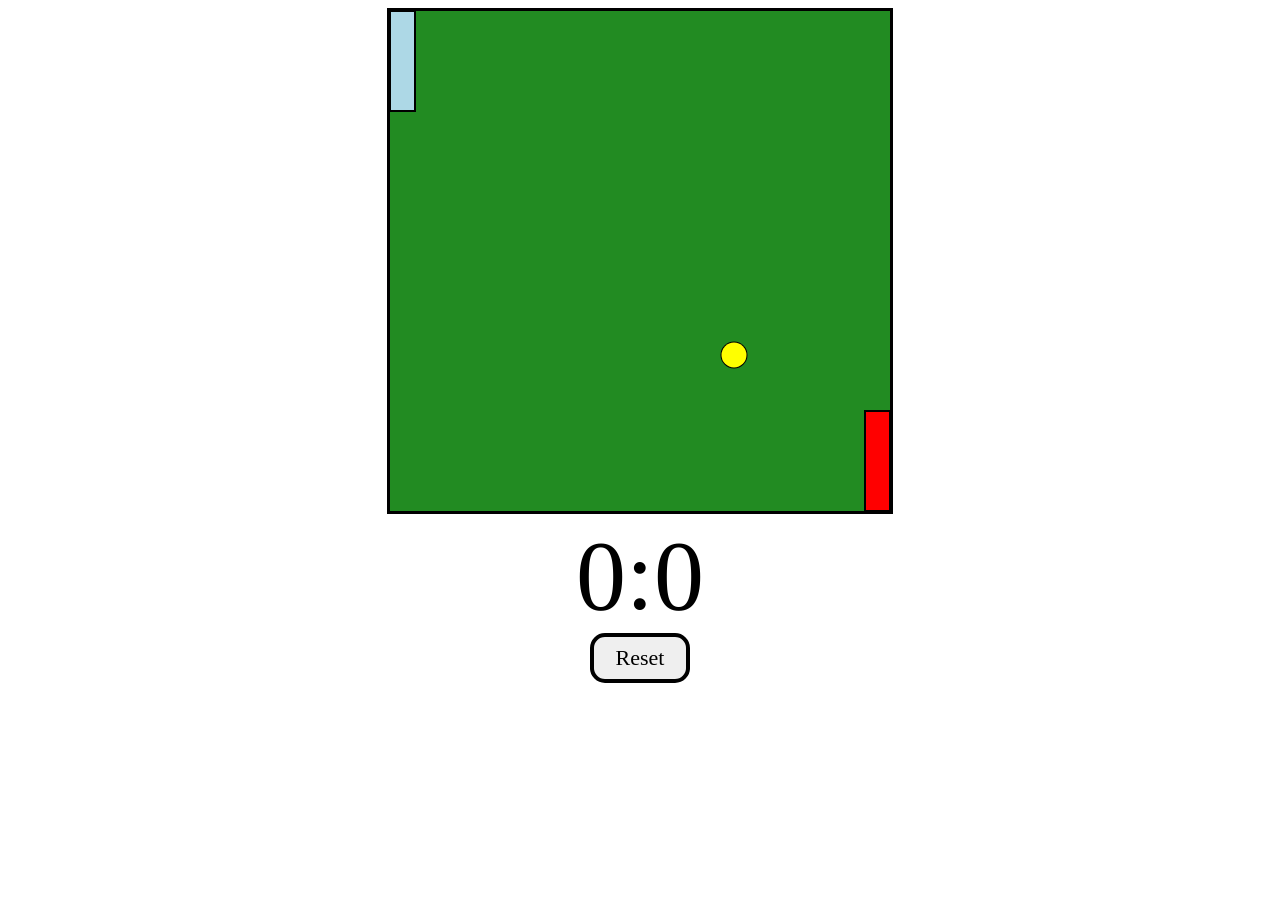
<file: Padel Game/index.html>
<!DOCTYPE html>
<html lang="en">
<head>
    <meta charset="UTF-8">
    <meta name="viewport" content="width=device-width, initial-scale=1.0">
    <link rel="stylesheet" href="style.css">
    <title>Padel Game</title>
</head>
<body>

    <div id="gameContainer">
        <canvas id="gameBoard" width="500" height="500"></canvas>
        <div id="scoreText">0:0</div>
        <button id="resetBtn">Reset</button>
    </div>
    
    <script type="module" src="main.js">
    </script>
    
</body>
</html>
</file>
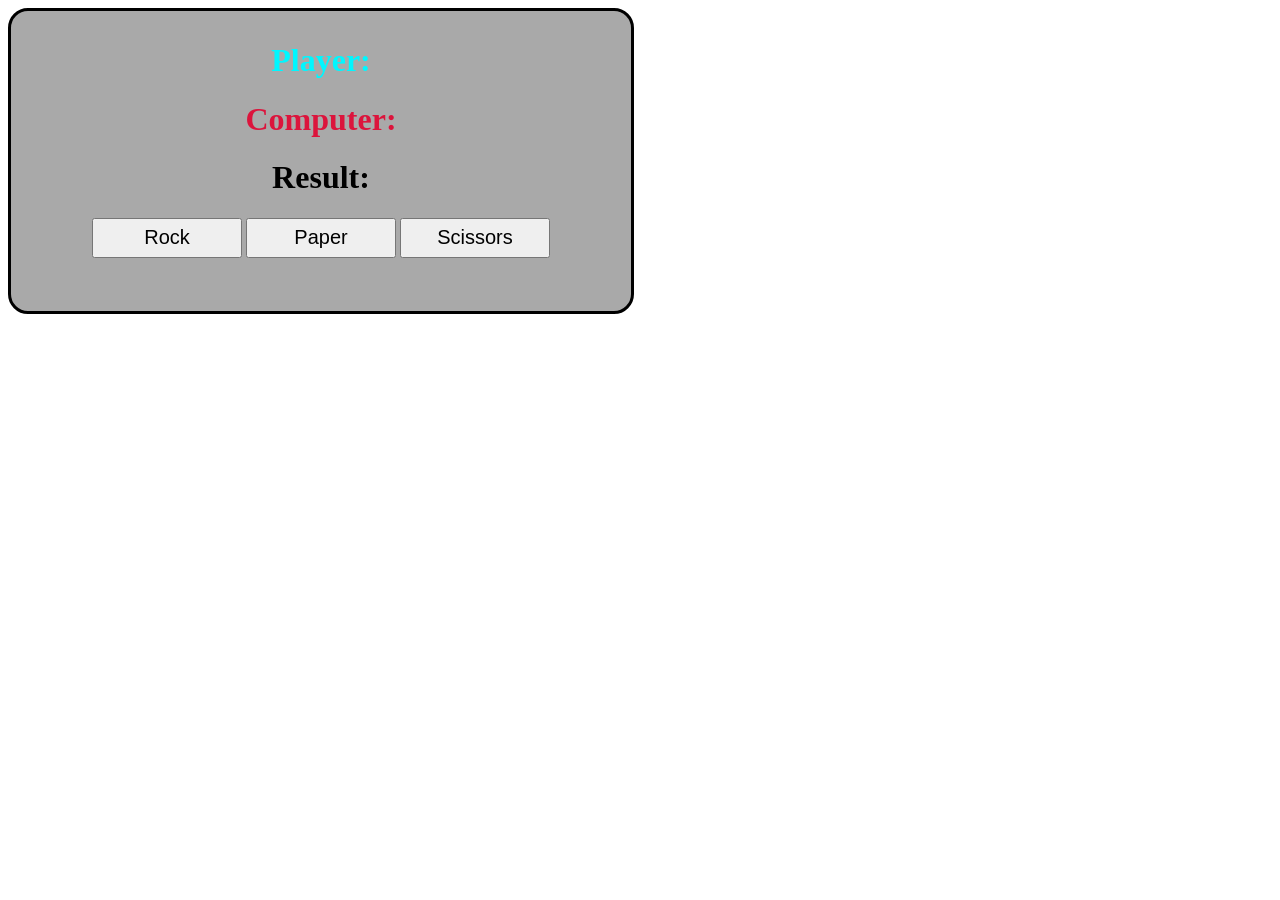
<file: Rock-Paper-Scissors/index.html>
<!DOCTYPE html>
<html lang="en">
<head>
    <meta charset="UTF-8">
    <meta name="viewport" content="width=device-width, initial-scale=1.0">
    <link rel="stylesheet" href="style.css">
    <title>Rock Paper Scissors</title>
</head>
<body>

    <div id="gameContainer">
        <h1 class="gameText" id="playerText">Player: </h1>
        <h1 class="gameText" id="computerText">Computer: </h1>
        <h1 class="gameContainer" id="resultText">Result: </h1>
        <button class="gameBtn" id="rockBtn">Rock</button>
        <button class="gameBtn" id="paperBtn">Paper</button>
        <button class="gameBtn" id="scissorsBtn">Scissors</button>
    </div>

    <script type="module" src="main.js">
    </script>
    
</body>
</html>
</file>
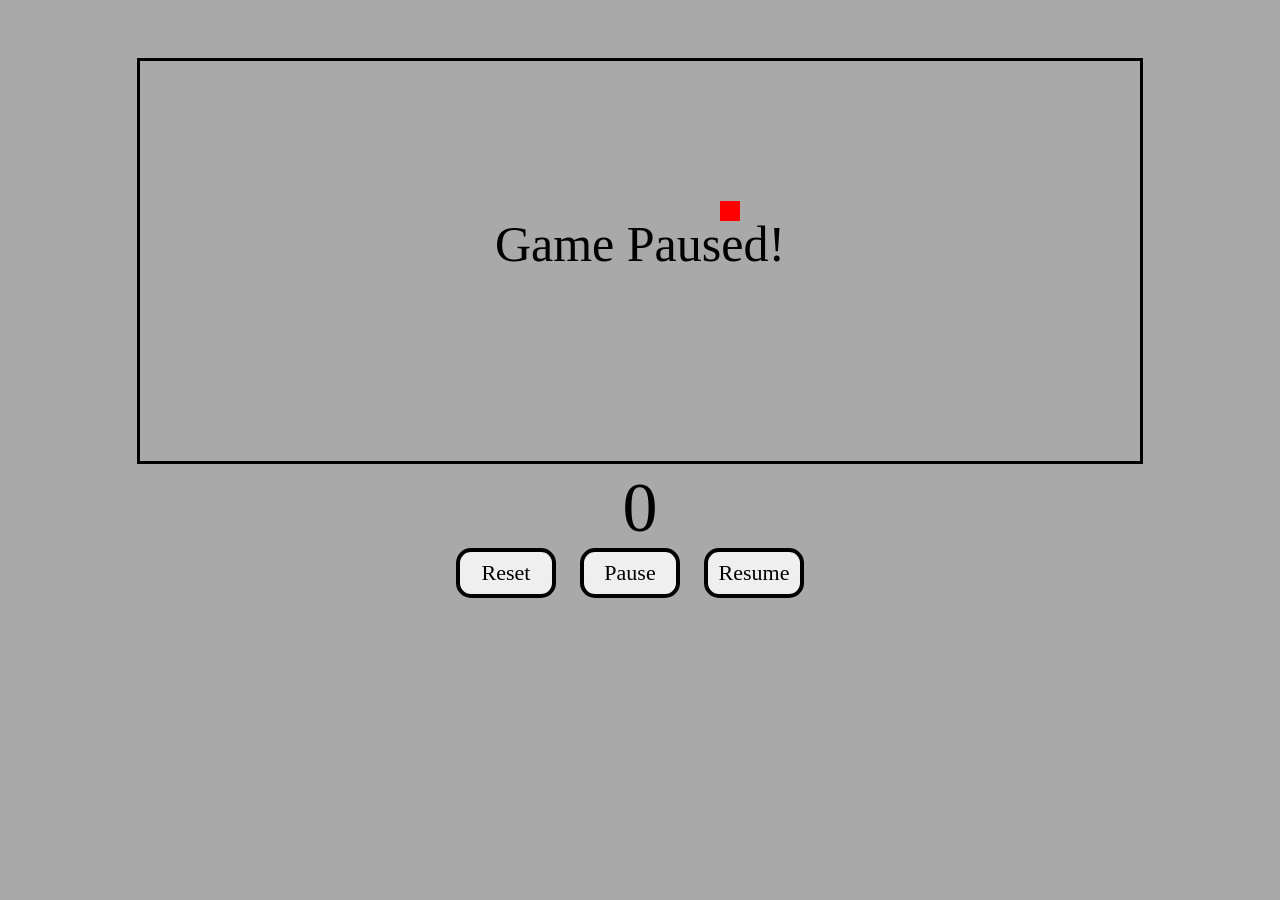
<file: Snake Game/index.html>
<!DOCTYPE html>
<html lang="en">
<head>
    <meta charset="UTF-8">
    <meta name="viewport" content="width=device-width, initial-scale=1.0">
    <link rel="stylesheet" href="style.css">
    <title>Snake Game</title>
</head>
<body>

    <div id="gameContainer">
        <canvas id="gameBoard" width="1000" height="400"></canvas>
        <div id="scoreText">Score: 0</div>
        <button id="resetBtn" class="gameBtn">Reset</button>
        <button id="pauseBtn" class="gameBtn">Pause</button>
        <button id="resumeBtn" class="gameBtn">Resume</button>
    </div>

    <script type="module" src="main.js">
    </script>
    
</body>
</html>
</file>
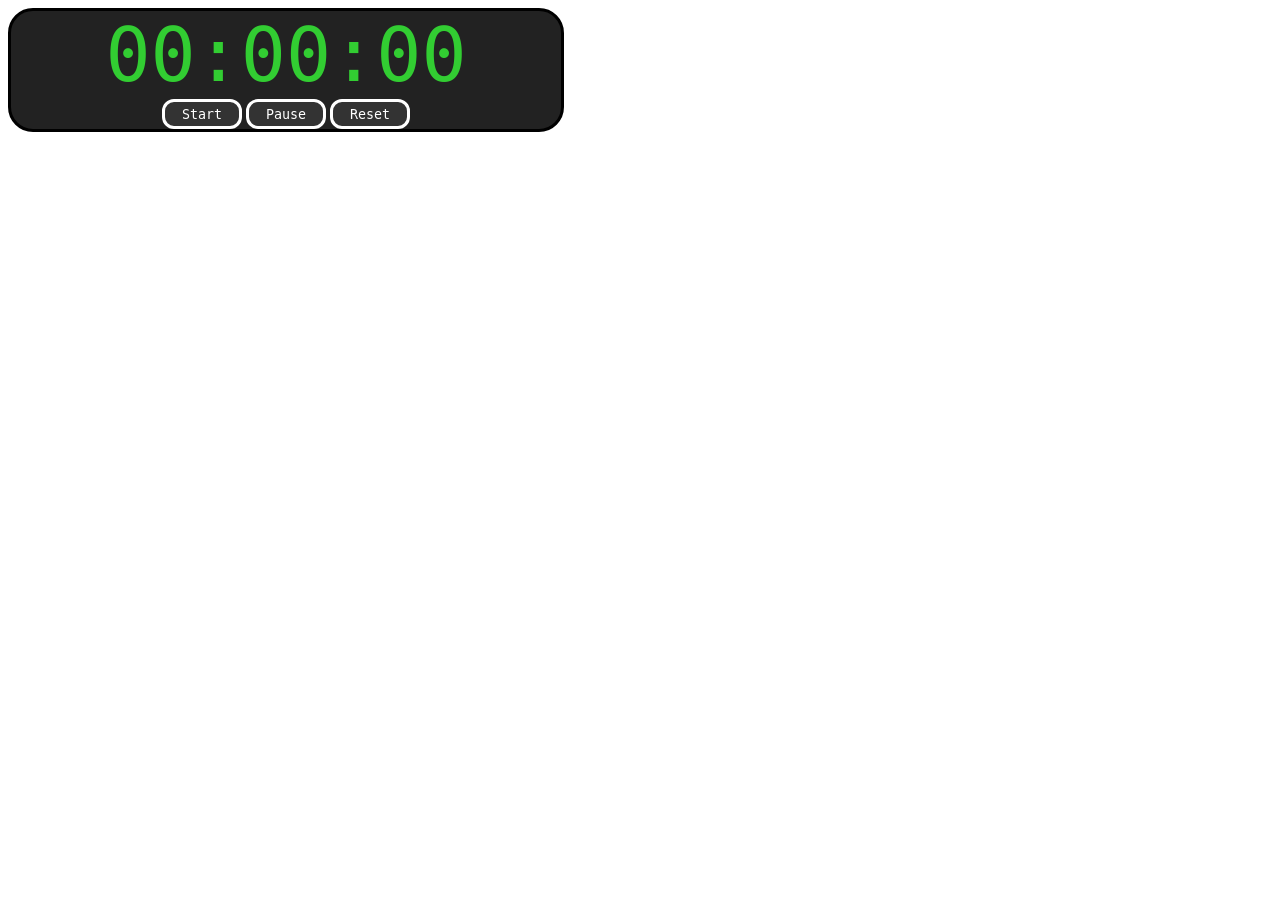
<file: Stop Watch/index.html>
<!DOCTYPE html>
<html lang="en">
<head>
    <meta charset="UTF-8">
    <meta name="viewport" content="width=device-width, initial-scale=1.0">
    <link rel="stylesheet" href="style.css">
    <title>Stop Watch</title>
</head>
<body>

    <div id="timerContainer">
        <div id="timerDisplay">00:00:00</div>
        <button id="startBtn" class="timerBtn">Start</button>
        <button id="pauseBtn" class="timerBtn">Pause</button>
        <button id="resetBtn" class="timerBtn">Reset</button>
    </div>

    <script type="module" src="main.js">
    </script>
    
</body>
</html>
</file>
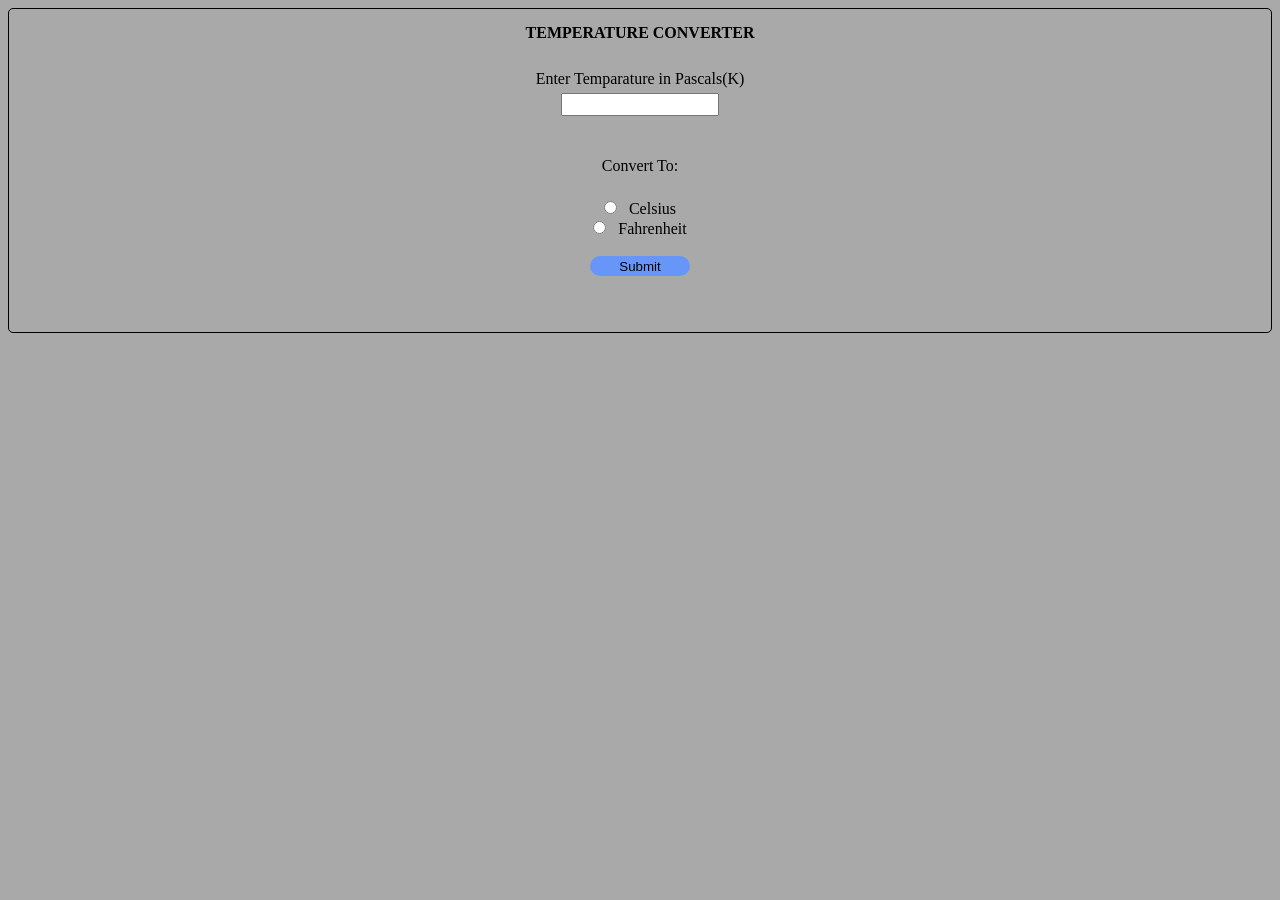
<file: Temp-Converter/index.html>
<!DOCTYPE html>
<html lang="en">
<head>
    <meta charset="UTF-8">
    <meta name="viewport" content="width=device-width, initial-scale=1.0">
    <link rel="stylesheet" href="style.css">
    <title>Temperature Converter</title>
</head>
<body>
    <div class="converter">
        
        <label class="title">TEMPERATURE CONVERTER</label><br>
        <label for="tempField">Enter Temparature in Pascals(K) </label>
        <input type="text" id="tempField" ><br><br>
        
        <label for="convertBtn">Convert To: </label><br>
        
        <div class="convert-buttons">
            <input type="radio" name="input" id="celsiusBtn" value="Celsius">
            <label for="celsiusBtn">Celsius</label>
            <br>    
        </div>
        <div class="convert-buttons">
            <input type="radio" name="input" id="fahrenheitBtn" value="Fahrenheit">
            <label for="fahrenheitBtn">Fahrenheit</label><br><br>
        </div>

        <button type="submit" id="myButton">Submit</button>

        <br><br><label for="" id="resultLabel"></label>
        
    </div>
    
    <script type="module" src="main.js">

    </script>
</body>
</html>
</file>
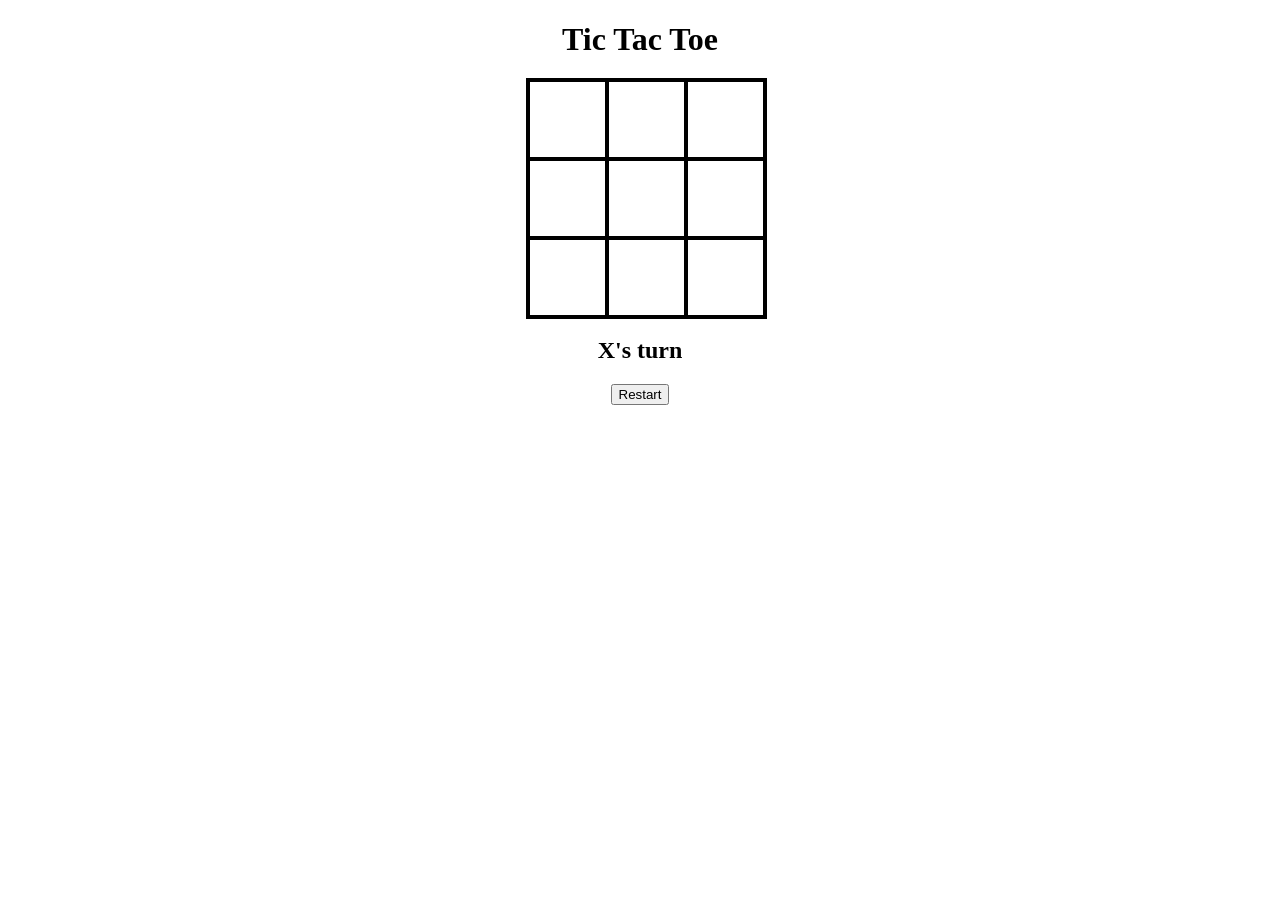
<file: Tic-Tac-Toe/index.html>
<!DOCTYPE html>
<html lang="en">
<head>
    <meta charset="UTF-8">
    <meta name="viewport" content="width=device-width, initial-scale=1.0">
    <link rel="stylesheet" href="style.css">
    <title>Tic Tac Toe</title>
</head>
<body>

    <div id="gameContainer">
        <h1>Tic Tac Toe</h1>
        <div id="cellContainer">
            <div cellIndex="0" class="cell"></div>
            <div cellIndex="1" class="cell"></div>
            <div cellIndex="2" class="cell"></div>
            <div cellIndex="3" class="cell"></div>
            <div cellIndex="4" class="cell"></div>
            <div cellIndex="5" class="cell"></div>
            <div cellIndex="6" class="cell"></div>
            <div cellIndex="7" class="cell"></div>
            <div cellIndex="8" class="cell"></div>
        </div>
        <h2 id="statusText"></h2>
        <button id="restartBtn">Restart</button>
    </div>

    <script type="module" src="main.js">
    </script>
    
</body>
</html>
</file>
<file: Padel Game/style.css>
#gameContainer{
    text-align: center;
}
#gameBoard{
    border: 3px solid;
}
#scoreText{
    font-family: "Consolas", 'Times New Roman', monospace;
    font-size: 100px;
}
#resetBtn{
    font-family: 'MV Boli', 'Permanent Marker', cursive;
    font-size: 22px;
    height: 50px;
    width: 100px;
    border: 4px solid;
    border-radius: 15px;
    cursor: pointer;
}
</file>
<file: Rock-Paper-Scissors/style.css>
#gameContainer{
    width: 600px;
    height: 280px;
    text-align: center;
    background-color: darkgray;
    border: 3px solid;
    border-radius: 20px;
    font-family: fantasy, cursive;
    padding: 10px;
}
#playerText{
    color: rgb(0, 247, 255);
}
#computerText{
    color: crimson;
}
#resultText{
    color: black;
}

.gameBtn{
    width: 150px;
    height: 40px;
    font-size: 20px;
}


#gameDiv{
    font-family: 'Brush Script MT', crusive;
    border: 3px solid;
    border-radius: 25px;
    padding: 10px;
    background-color: lightgray;
    text-align: center;
}
</file>
<file: Snake Game/style.css>
body{
    background-color: darkgray;
}

#gameContainer{
    padding-top: 50px;
    text-align: center;
}

#gameBoard{
    border: 3px solid;
}

#scoreText{
    font-family: 'Consolas', 'Times New Roman', Times, serif;
    font-size: 70px;
}

.gameBtn{
    font-family: 'Consolas', serif;
    font-size: 22px;
    width: 100px;
    height: 50px;
    border: 4px solid;
    border-radius: 15px;
    margin-right: 20px;
    cursor: pointer;
}
</file>
<file: Stop Watch/style.css>
.timerBtn{
    width: 80px;
    height: 30px;
    border: 3px solid;
    border-radius: 12px;
    background-color: #333333;
    color: white;
    cursor: pointer;
    font-family: consolas, monospace;
}

#timerContainer{
    width: 550px;
    text-align: center;
    border: 3px solid;
    border-radius: 25px;
    background-color: #222222;
}

#timerDisplay{
    color: limegreen;
    font-size: 75px;
    font-family: consolas, monospace;
}
</file>
<file: Temp-Converter/style.css>
body{
    background: darkgray;
    font-family: fantasy;
}

.converter{
    border: 1px solid black;
    border-radius: 5px;
    padding: 10px;
    display: flex;
    flex-direction: column;
    justify-content: center;
    align-items: center;
}

.converter label{
    padding: 5px;
}

.title {
    font-size: 1rem;
    font-weight: bold;
}

#tempField{
    text-align: center;
    font-size: 15px;
    width: 150px;
}

.converter button{
    background: rgb(104, 150, 248);
    border: none;
    border-radius: 10px;
    width: 100px;
    height: 20px;
}

.converter button:hover{
    background: rgb(62, 207, 33);
    cursor: pointer;
}
</file>
<file: Tic-Tac-Toe/style.css>
.cell{
    width:75px;
    height: 75px;
    border: 2px solid;
    box-shadow: 0 0 0 2px;
    line-height: 75px;
    font-size: 50px;
    cursor: pointer;
}

#gameContainer{
    font-family: "Permanent Marker", cursive;
    text-align: center;
}

#cellContainer{
    display: grid;
    grid-template-columns: repeat(3, auto);
    width: 225px;
    margin: auto;
}
</file>
